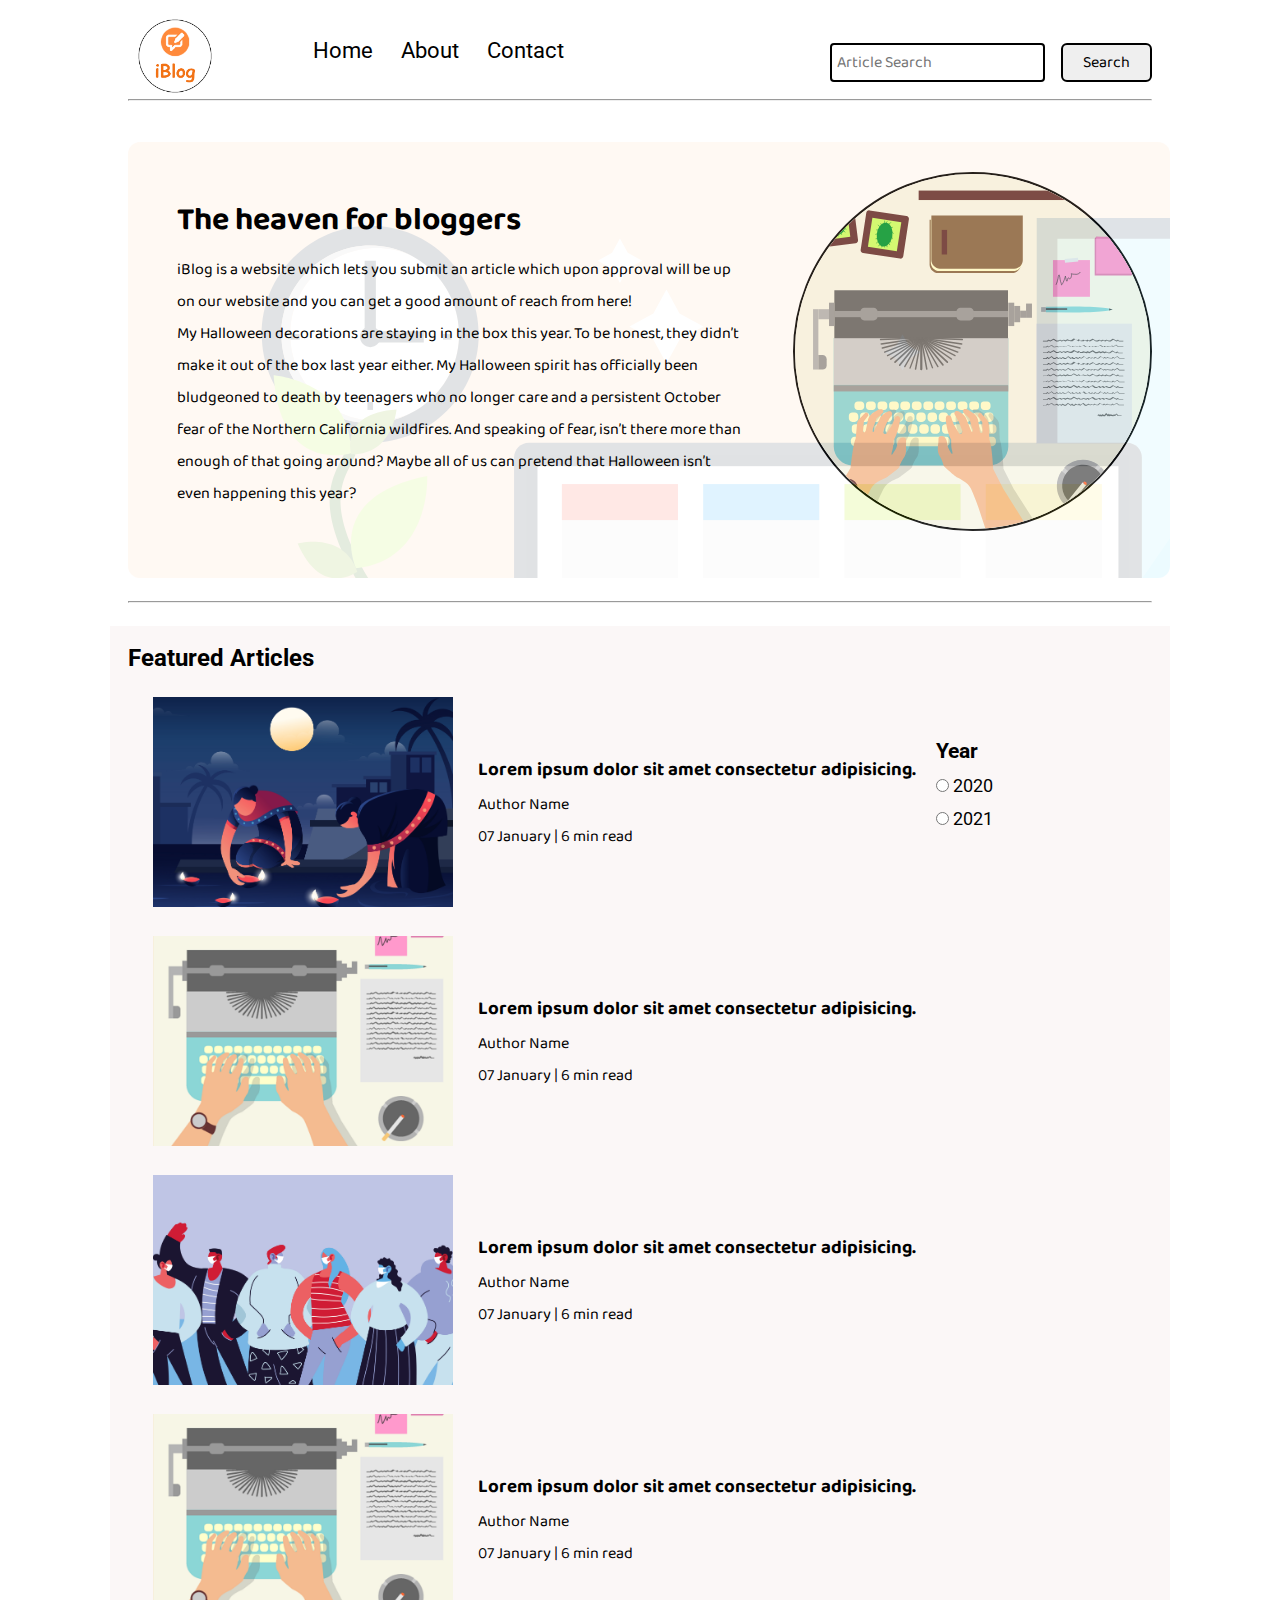
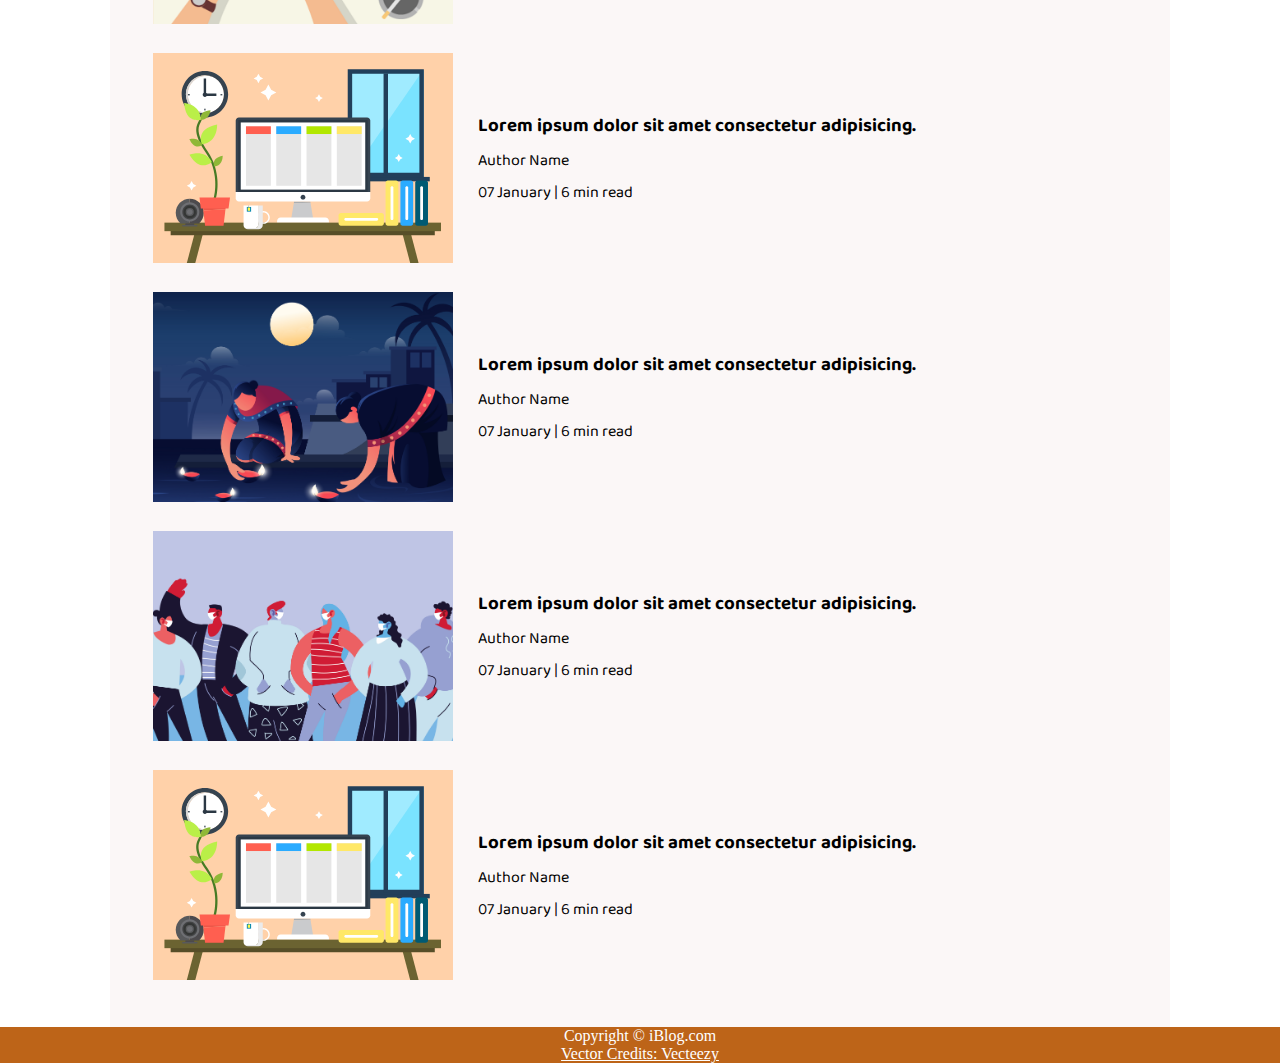
<file: index.html>
<!DOCTYPE html>
<html lang="en">
<head>
    <meta charset="UTF-8">
    <meta http-equiv="X-UA-Compatible" content="IE=edge">
    <meta name="viewport" content="width=device-width, initial-scale=1.0">
    <link rel="stylesheet" href="css/utils.css">
    <link rel="stylesheet" href="css/style.css">
    <link rel="stylesheet" href="css/mobile.css">
    <title>iBlog - Heaven for blogers</title>
</head>
<body>
     <nav class="navigation max-width-1 m-auto">
        <div class="nav-left">
            <a href="/">
                <span><img src="img/logo.png" width="94px" alt=""></span>
            </a>
            <ul>
                <li><a href="/">Home</a></li>
                <li><a href="#">About</a></li>
                <li><a href="/contact.html">Contact</a></li>
            </ul>
        </div>
        <div class="nav-right">
            <form action="/search.html" method="get">
                <input class="form-input" type="text" name="query" placeholder="Article Search">
                <button class="btn">Search</button>
            </form>

        </div> 

    </nav>

    <div class="max-width-1 m-auto">
        <hr>
    </div>

	<div class="content max-width-1 m-auto my-2">
         <div class="content-left">
            <h1>The heaven for bloggers</h1>
            <p>iBlog is a website which lets you submit an article which upon approval will be up on our website and you
                can get a good amount of reach from here!</p>
            <p>My Halloween decorations are staying in the box this year. To be honest, they didn’t make it out of the
                box last year either. My Halloween spirit has officially been bludgeoned to death by teenagers who no
                longer care and a persistent October fear of the Northern California wildfires. And speaking of fear,
                isn’t there more than enough of that going around? Maybe all of us can pretend that Halloween isn’t even
                happening this year?</p>
        </div>

        <div class="content-right">
            <img src="img/home.svg" alt="iBlog">
        </div> 
    </div>


    <div class="max-width-1 m-auto">   
        <hr>
    </div>

    <div class="home-articles max-width-1 m-auto font2">
        <h2>Featured Articles</h2>
        <div class="year-box adjust-year">
            <div>
                <h3>Year </h3>
            </div>
            <div>
                <input type="radio" name="year" id=""> 2020
            </div>
            <div>
                <input type="radio" name="year" id=""> 2021
            </div>
        </div>
        <div class="home-article">
            <div class="home-article-img">
                <img src="img/3.png" alt="article">
            </div>
            <div class="home-article-content font1">
                <a href="/blogpost.html">
                    <h3>Lorem ipsum dolor sit amet consectetur adipisicing.</h3>
                </a>

                <div>Author Name</div>
                <span>07 January | 6 min read</span>
            </div>
        </div>
        
        <div class="home-article">
            <div class="home-article-img">
                <img src="img/1.png" alt="article">
            </div>
            <div class="home-article-content font1">
                <a href="/blogpost.html">
                    <h3>Lorem ipsum dolor sit amet consectetur adipisicing.</h3>
                </a>

                <div>Author Name</div>
                <span>07 January | 6 min read</span>
            </div>
        </div>
        <div class="home-article">
            <div class="home-article-img">
                <img src="img/2.png" alt="article">
            </div>
            <div class="home-article-content font1">
                <a href="/blogpost.html">
                    <h3>Lorem ipsum dolor sit amet consectetur adipisicing.</h3>
                </a>

                <div>Author Name</div>
                <span>07 January | 6 min read</span>
            </div>
        </div>
        <div class="home-article">
            <div class="home-article-img">
                <img src="img/1.png" alt="article">
            </div>
            <div class="home-article-content font1">
                <a href="/blogpost.html">
                    <h3>Lorem ipsum dolor sit amet consectetur adipisicing.</h3>
                </a>

                <div>Author Name</div>
                <span>07 January | 6 min read</span>
            </div>
        </div>
        <div class="home-article">
            <div class="home-article-img">
                <img src="img/11.svg" alt="article">
            </div>
            <div class="home-article-content font1">
                <a href="/blogpost.html">
                    <h3>Lorem ipsum dolor sit amet consectetur adipisicing.</h3>
                </a>

                <div>Author Name</div>
                <span>07 January | 6 min read</span>
            </div>
        </div>
        <div class="home-article">
            <div class="home-article-img">
                <img src="img/3.png" alt="article">
            </div>
            <div class="home-article-content font1">
                <a href="/blogpost.html">
                    <h3>Lorem ipsum dolor sit amet consectetur adipisicing.</h3>
                </a>

                <div>Author Name</div>
                <span>07 January | 6 min read</span>
            </div>
        </div>
        <div class="home-article">
            <div class="home-article-img">
                <img src="img/2.png" alt="article">
            </div>
            <div class="home-article-content font1">
                <a href="/blogpost.html">
                    <h3>Lorem ipsum dolor sit amet consectetur adipisicing.</h3>
                </a>

                <div>Author Name</div>
                <span>07 January | 6 min read</span>
            </div>
        </div>
        <div class="home-article">
            <div class="home-article-img">
                <img src="img/11.svg" alt="article">
            </div>
            <div class="home-article-content font1">
                <a href="/blogpost.html">
                    <h3>Lorem ipsum dolor sit amet consectetur adipisicing.</h3>
                </a>

                <div>Author Name</div>
                <span>07 January | 6 min read</span>
            </div>
        </div> 

    </div>

    <div class="footer">
        <p>Copyright &copy; iBlog.com </p>
        <a href="https://www.vecteezy.com/free-vector/typewriter">Vector Credits: Vecteezy</a>
    </div>
</body>
</html>
</file>
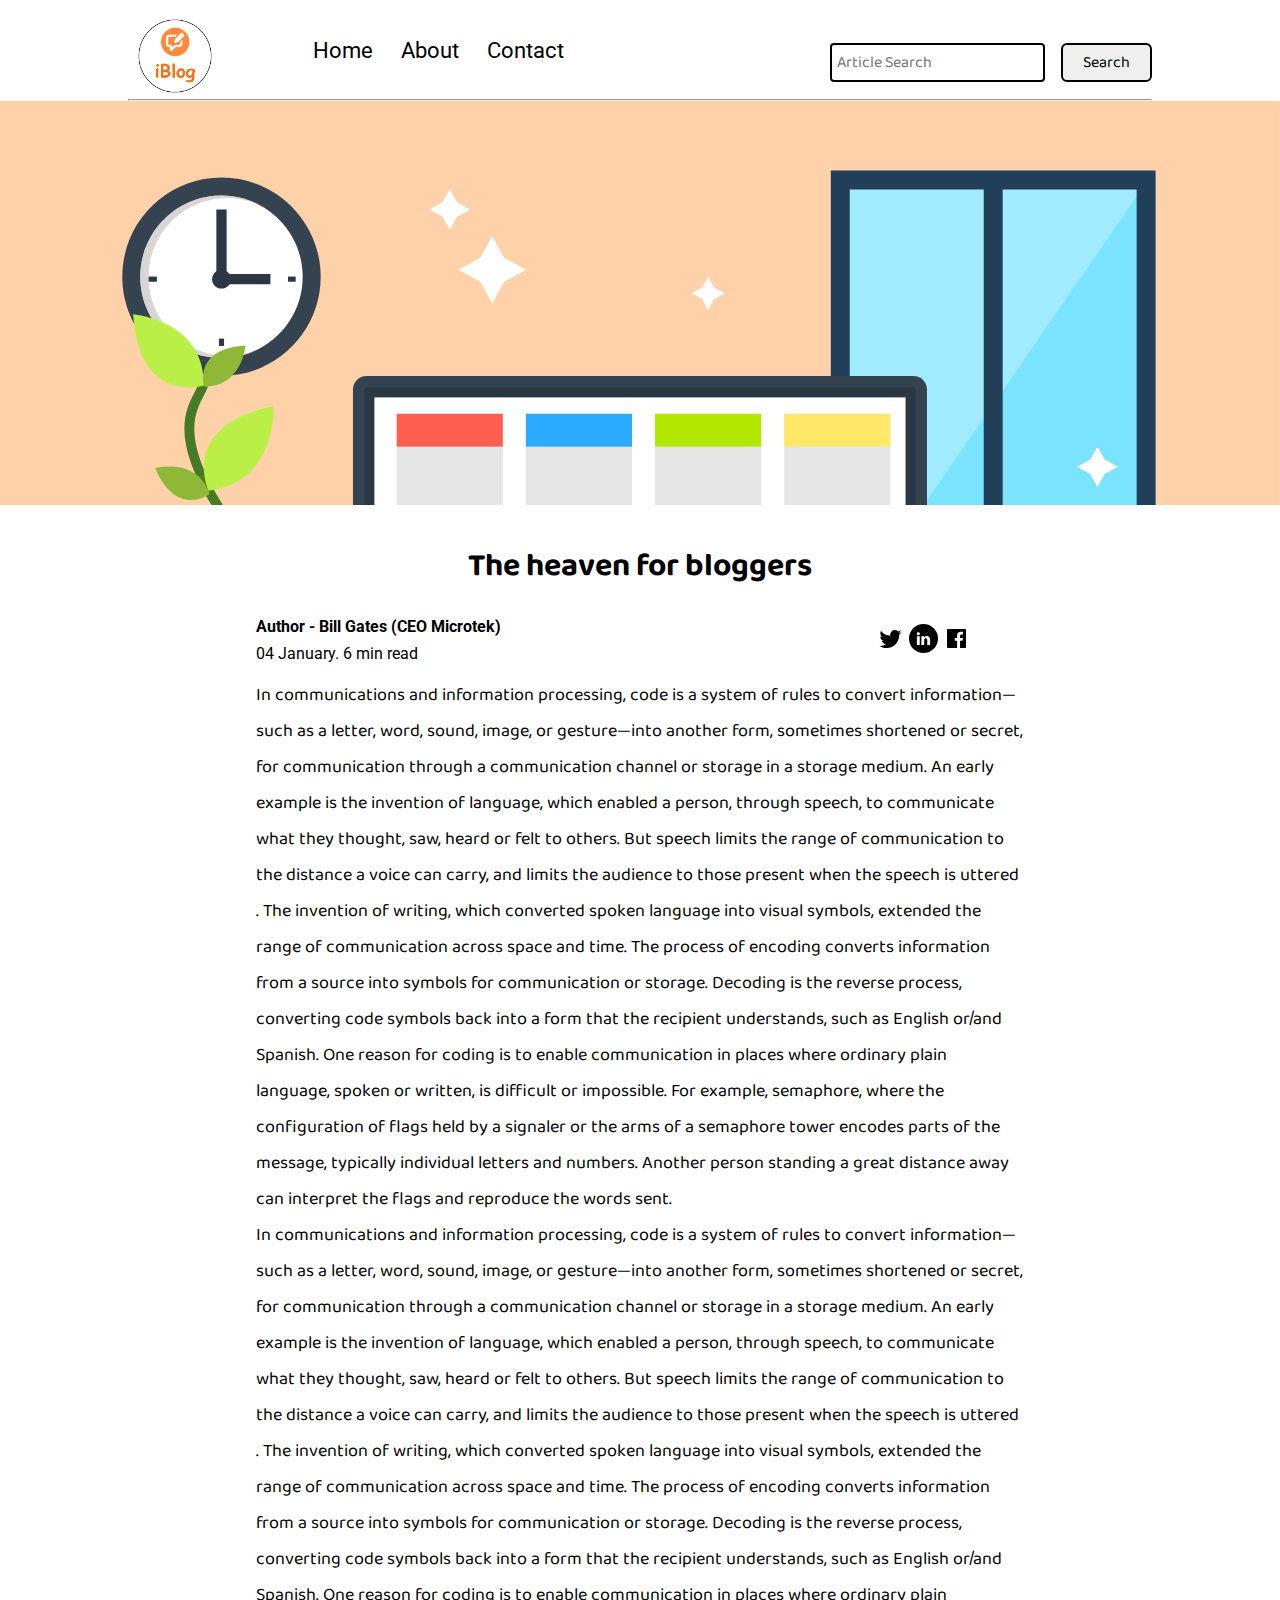
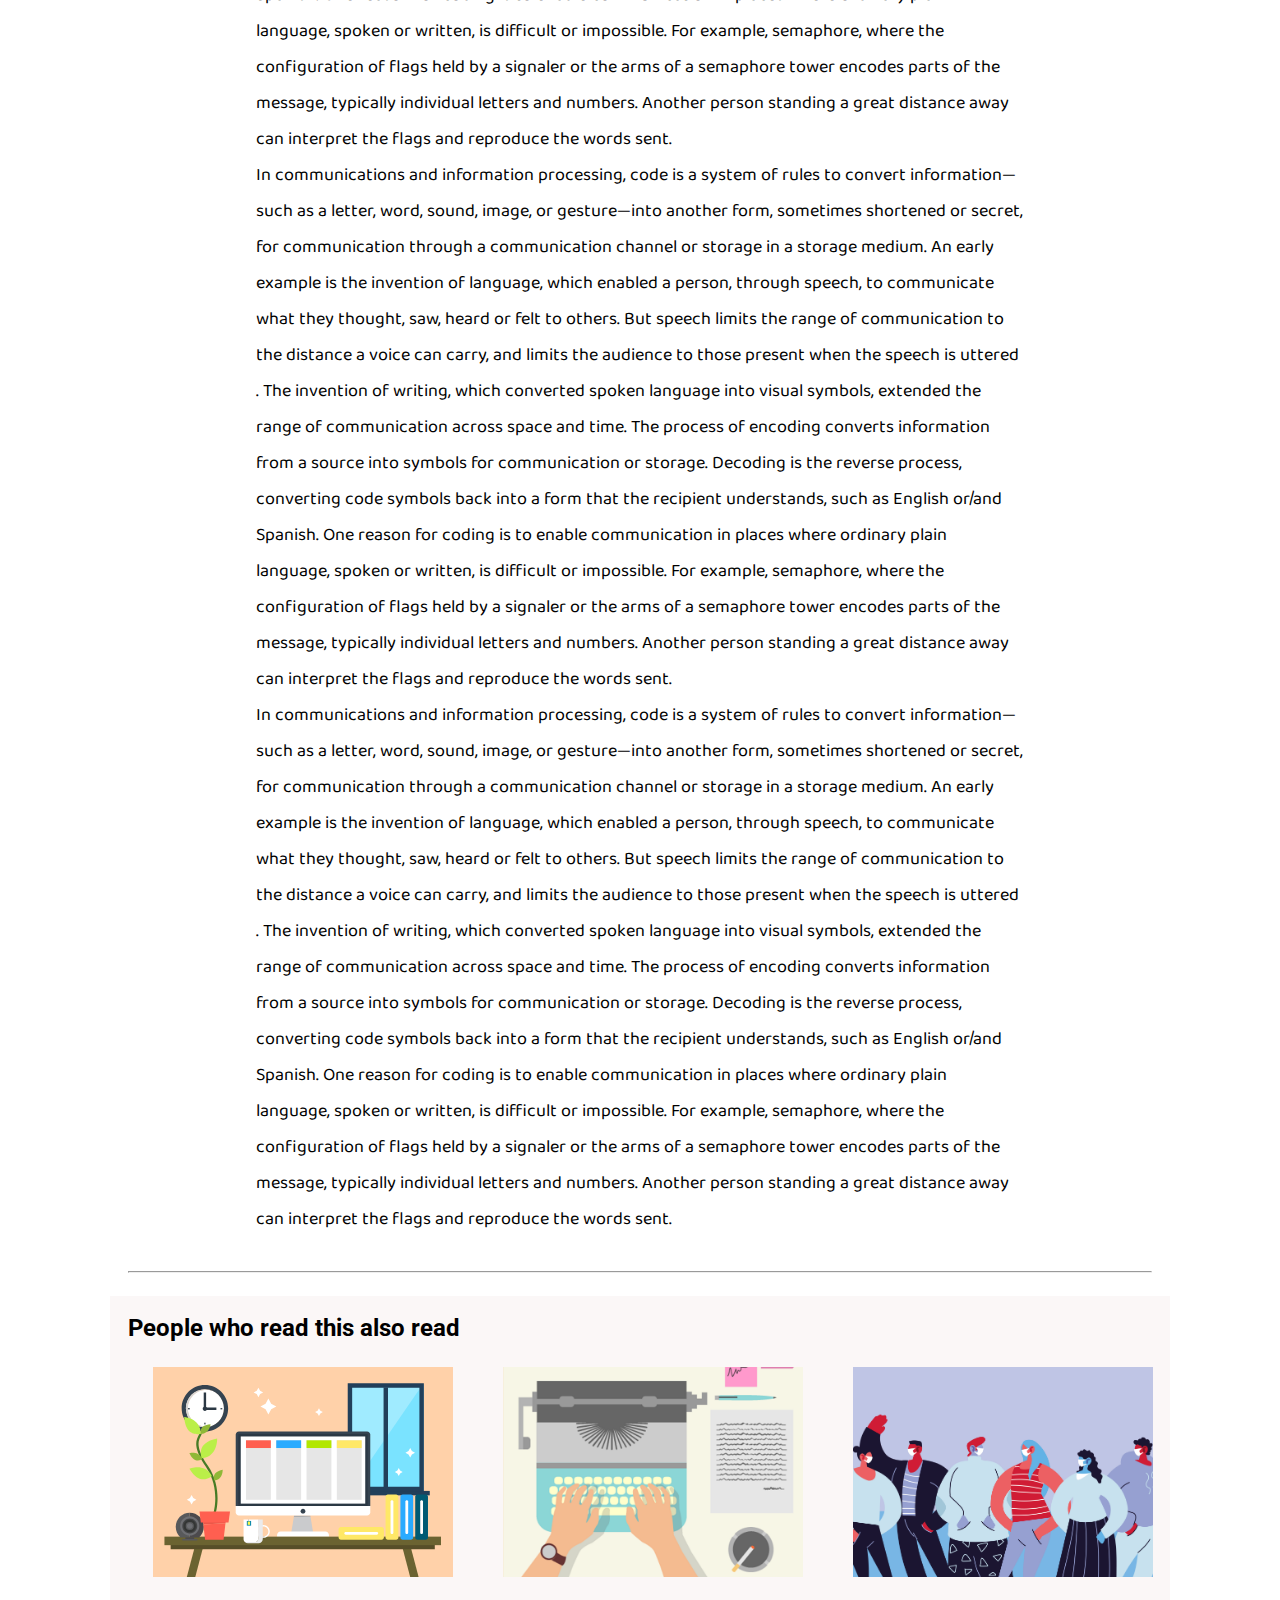
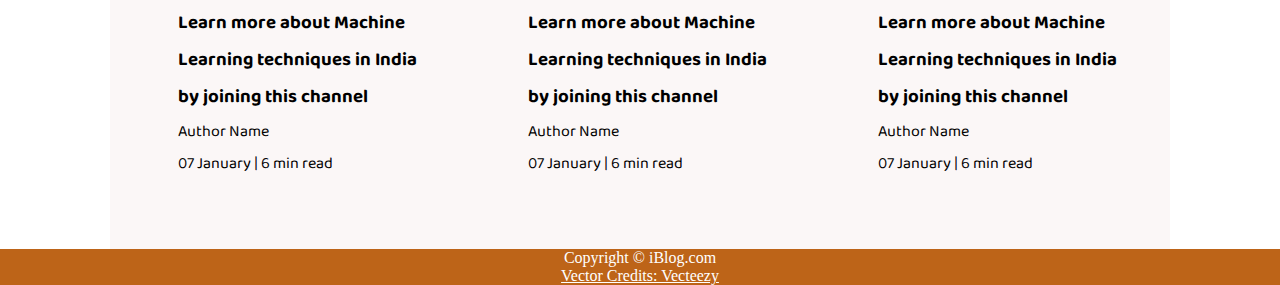
<file: blogpost.html>
<!DOCTYPE html>
<html lang="en">

<head>
    <meta charset="UTF-8">
    <meta name="viewport" content="width=device-width, initial-scale=1.0">
    <link rel="stylesheet" href="css/utils.css">
    <link rel="stylesheet" href="css/style.css">
    <link rel="stylesheet" href="css/blogpost.css">
    <link rel="stylesheet" href="css/mobile.css">
    <title>iBlog - Heaven for bloggers</title>
</head>

<body>
    <nav class="navigation max-width-1 m-auto">
        <div class="nav-left">
            <a href="/">
                <span><img src="img/logo.png" width="94px" alt=""></span>
            </a>
            <ul>
                <li><a href="/">Home</a></li>
                <li><a href="#">About</a></li>
                <li><a href="/contact.html">Contact</a></li>
            </ul>
        </div>
        <div class="nav-right">
            <form action="/search.html" method="get">
                <input class="form-input" type="text" name="query" placeholder="Article Search">
                <button class="btn">Search</button>
            </form>

        </div>

    </nav>
    <div class="max-width-1 m-auto">
        <hr>
    </div>

    <div class="post-img">
        <img src="img/11.svg" alt="">
    </div>
    <div class="blog-post-content m-auto max-width-2 m-auto my-2">
        <h1 class="font1">The heaven for bloggers</h1>
        <div class="blogpost-meta">
            <div class="author-info">
                <div>
                    <b>
                        Author - Bill Gates (CEO Microtek)
                    </b>
                </div>
                <div>04 January. 6 min read</div>
            </div>
            <div class="social">
                <svg width="29" height="29" class="hk">
                    <path
                        d="M22.05 7.54a4.47 4.47 0 0 0-3.3-1.46 4.53 4.53 0 0 0-4.53 4.53c0 .35.04.7.08 1.05A12.9 12.9 0 0 1 5 6.89a5.1 5.1 0 0 0-.65 2.26c.03 1.6.83 2.99 2.02 3.79a4.3 4.3 0 0 1-2.02-.57v.08a4.55 4.55 0 0 0 3.63 4.44c-.4.08-.8.13-1.21.16l-.81-.08a4.54 4.54 0 0 0 4.2 3.15 9.56 9.56 0 0 1-5.66 1.94l-1.05-.08c2 1.27 4.38 2.02 6.94 2.02 8.3 0 12.86-6.9 12.84-12.85.02-.24 0-.43 0-.65a8.68 8.68 0 0 0 2.26-2.34c-.82.38-1.7.62-2.6.72a4.37 4.37 0 0 0 1.95-2.51c-.84.53-1.81.9-2.83 1.13z">
                    </path>
                </svg>

                <svg style="background: black;
                border-radius: 21px;" width="29" height="29" viewBox="0 0 29 29" fill="none" class="hk">
                    <path
                        d="M5 6.36C5 5.61 5.63 5 6.4 5h16.2c.77 0 1.4.61 1.4 1.36v16.28c0 .75-.63 1.36-1.4 1.36H6.4c-.77 0-1.4-.6-1.4-1.36V6.36z">
                    </path>
                    <path fill-rule="evenodd" clip-rule="evenodd"
                        d="M10.76 20.9v-8.57H7.89v8.58h2.87zm-1.44-9.75c1 0 1.63-.65 1.63-1.48-.02-.84-.62-1.48-1.6-1.48-.99 0-1.63.64-1.63 1.48 0 .83.62 1.48 1.59 1.48h.01zM12.35 20.9h2.87v-4.79c0-.25.02-.5.1-.7.2-.5.67-1.04 1.46-1.04 1.04 0 1.46.8 1.46 1.95v4.59h2.87v-4.92c0-2.64-1.42-3.87-3.3-3.87-1.55 0-2.23.86-2.61 1.45h.02v-1.24h-2.87c.04.8 0 8.58 0 8.58z"
                        fill="#fff"></path>
                </svg>

                <svg width="29" height="29" class="hk">
                    <path
                        d="M23.2 5H5.8a.8.8 0 0 0-.8.8V23.2c0 .44.35.8.8.8h9.3v-7.13h-2.38V13.9h2.38v-2.38c0-2.45 1.55-3.66 3.74-3.66 1.05 0 1.95.08 2.2.11v2.57h-1.5c-1.2 0-1.48.57-1.48 1.4v1.96h2.97l-.6 2.97h-2.37l.05 7.12h5.1a.8.8 0 0 0 .79-.8V5.8a.8.8 0 0 0-.8-.79">
                    </path>
                </svg>

            </div>
        </div>
        <p class="font1">In communications and information processing, code is a system of rules to convert
            information—such as a letter, word, sound, image, or gesture—into another form, sometimes shortened or
            secret, for communication through a communication channel or storage in a storage medium. An early example
            is the invention of language, which enabled a person, through speech, to communicate what they thought, saw,
            heard or felt to others. But speech limits the range of communication to the distance a voice can carry, and
            limits the audience to those present when the speech is uttered . The invention of writing, which converted
            spoken language into visual symbols, extended the range of communication across space and time.

            The process of encoding converts information from a source into symbols for communication or storage.
            Decoding is the reverse process, converting code symbols back into a form that the recipient understands,
            such as English or/and Spanish.

            One reason for coding is to enable communication in places where ordinary plain language, spoken or written,
            is difficult or impossible. For example, semaphore, where the configuration of flags held by a signaler or
            the arms of a semaphore tower encodes parts of the message, typically individual letters and numbers.
            Another person standing a great distance away can interpret the flags and reproduce the words sent.</p>
        <p class="font1">In communications and information processing, code is a system of rules to convert
            information—such as a letter, word, sound, image, or gesture—into another form, sometimes shortened or
            secret, for communication through a communication channel or storage in a storage medium. An early example
            is the invention of language, which enabled a person, through speech, to communicate what they thought, saw,
            heard or felt to others. But speech limits the range of communication to the distance a voice can carry, and
            limits the audience to those present when the speech is uttered . The invention of writing, which converted
            spoken language into visual symbols, extended the range of communication across space and time.

            The process of encoding converts information from a source into symbols for communication or storage.
            Decoding is the reverse process, converting code symbols back into a form that the recipient understands,
            such as English or/and Spanish.

            One reason for coding is to enable communication in places where ordinary plain language, spoken or written,
            is difficult or impossible. For example, semaphore, where the configuration of flags held by a signaler or
            the arms of a semaphore tower encodes parts of the message, typically individual letters and numbers.
            Another person standing a great distance away can interpret the flags and reproduce the words sent.</p>
        <p class="font1">In communications and information processing, code is a system of rules to convert
            information—such as a letter, word, sound, image, or gesture—into another form, sometimes shortened or
            secret, for communication through a communication channel or storage in a storage medium. An early example
            is the invention of language, which enabled a person, through speech, to communicate what they thought, saw,
            heard or felt to others. But speech limits the range of communication to the distance a voice can carry, and
            limits the audience to those present when the speech is uttered . The invention of writing, which converted
            spoken language into visual symbols, extended the range of communication across space and time.

            The process of encoding converts information from a source into symbols for communication or storage.
            Decoding is the reverse process, converting code symbols back into a form that the recipient understands,
            such as English or/and Spanish.

            One reason for coding is to enable communication in places where ordinary plain language, spoken or written,
            is difficult or impossible. For example, semaphore, where the configuration of flags held by a signaler or
            the arms of a semaphore tower encodes parts of the message, typically individual letters and numbers.
            Another person standing a great distance away can interpret the flags and reproduce the words sent.</p>
        <p class="font1">In communications and information processing, code is a system of rules to convert
            information—such as a letter, word, sound, image, or gesture—into another form, sometimes shortened or
            secret, for communication through a communication channel or storage in a storage medium. An early example
            is the invention of language, which enabled a person, through speech, to communicate what they thought, saw,
            heard or felt to others. But speech limits the range of communication to the distance a voice can carry, and
            limits the audience to those present when the speech is uttered . The invention of writing, which converted
            spoken language into visual symbols, extended the range of communication across space and time.

            The process of encoding converts information from a source into symbols for communication or storage.
            Decoding is the reverse process, converting code symbols back into a form that the recipient understands,
            such as English or/and Spanish.

            One reason for coding is to enable communication in places where ordinary plain language, spoken or written,
            is difficult or impossible. For example, semaphore, where the configuration of flags held by a signaler or
            the arms of a semaphore tower encodes parts of the message, typically individual letters and numbers.
            Another person standing a great distance away can interpret the flags and reproduce the words sent.</p>
    </div>

    <div class="max-width-1 m-auto">
        <hr>
    </div>
    <div class="home-articles max-width-1 m-auto font2">
        <h2>People who read this also read</h2>
        <div class="row">


            <div class="home-article more-post">
                <div class="home-article-img">
                    <img src="img/11.svg" alt="article">
                </div>
                <div class="home-article-content font1 center">
                    <a href="/blogpost.html">
                        <h3>Learn more about Machine Learning techniques in India by joining this channel</h3>
                    </a>

                    <div>Author Name</div>
                    <span>07 January | 6 min read</span>
                </div>
            </div>
            <div class="home-article more-post">
                <div class="home-article-img">
                    <img src="img/1.png" alt="article">
                </div>
                <div class="home-article-content font1 center">
                    <a href="/blogpost.html">
                        <h3>Learn more about Machine Learning techniques in India by joining this channel</h3>
                    </a>

                    <div>Author Name</div>
                    <span>07 January | 6 min read</span>
                </div>
            </div>
            <div class="home-article more-post">
                <div class="home-article-img">
                    <img src="img/2.png" alt="article">
                </div>
                <div class="home-article-content font1 center">
                    <a href="/blogpost.html">
                        <h3>Learn more about Machine Learning techniques in India by joining this channel</h3>
                    </a>

                    <div>Author Name</div>
                    <span>07 January | 6 min read</span>
                </div>
            </div>

        </div>
    </div>

    <div class="footer">
        <p>Copyright &copy; iBlog.com </p>
        <a href="https://www.vecteezy.com/free-vector/typewriter">Vector Credits: Vecteezy</a>
    </div>
</body>

</html>
</file>
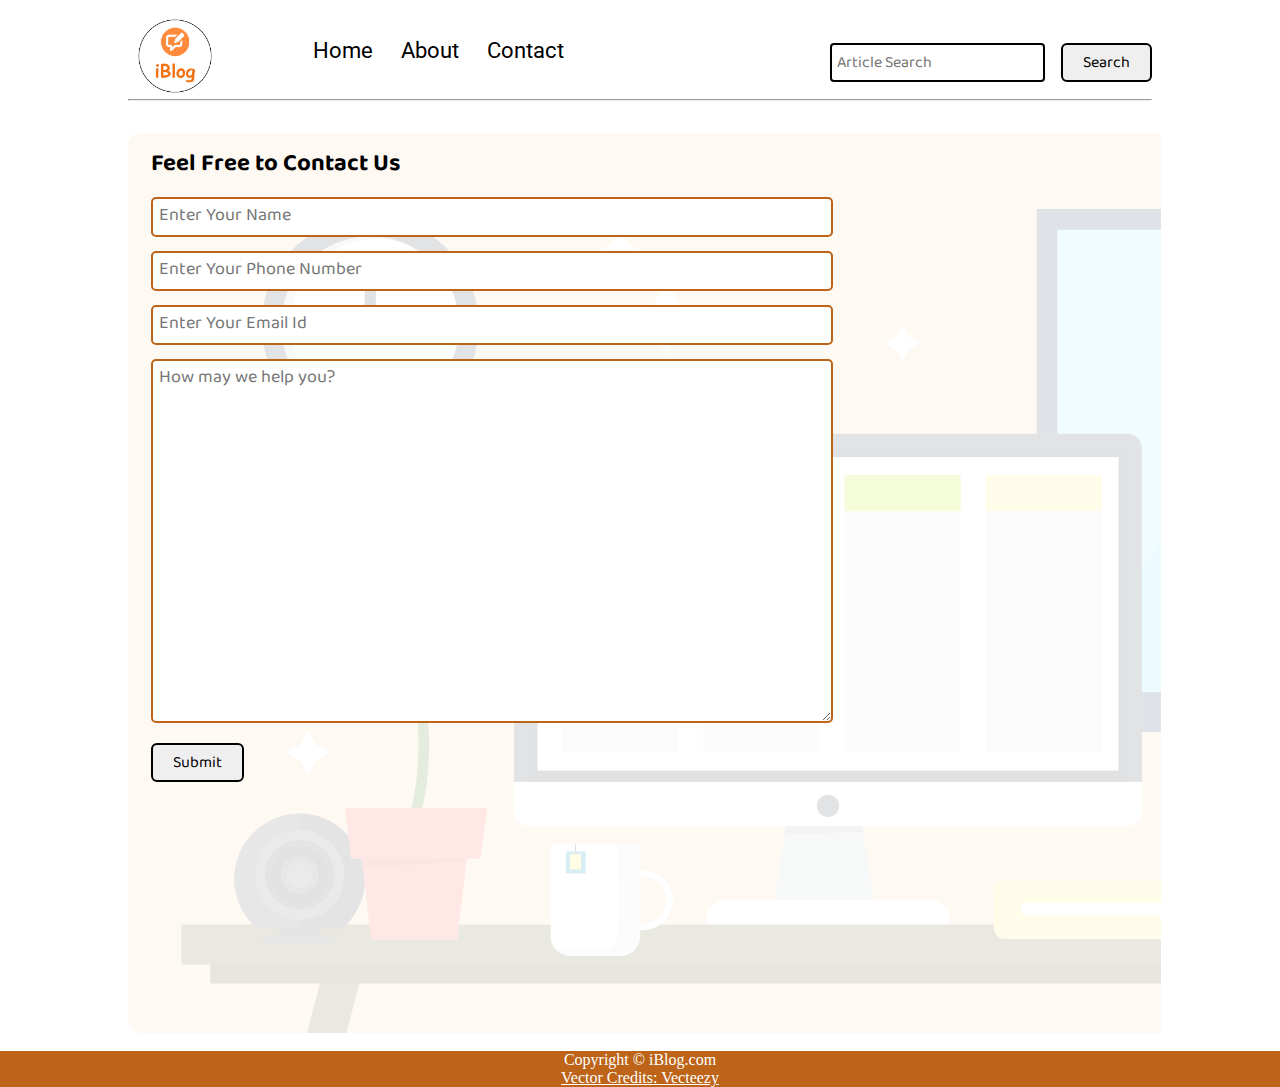
<file: contact.html>
<!DOCTYPE html>
<html lang="en">
<head>
    <meta charset="UTF-8">
    <meta name="viewport" content="width=device-width, initial-scale=1.0">
    <link rel="stylesheet" href="css/utils.css">
    <link rel="stylesheet" href="css/style.css">
    <link rel="stylesheet" href="css/contact.css">
    <link rel="stylesheet" href="css/mobile.css">
    <title>iBlog - Heaven for bloggers</title>
</head>
<body>
    <nav class="navigation max-width-1 m-auto">
        <div class="nav-left">
            <a href="/">
                <span><img src="img/logo.png" width="94px" alt=""></span>
            </a>
            <ul>
                <li><a href="/">Home</a></li>
                <li><a href="#">About</a></li>
                <li><a href="/contact.html">Contact</a></li>
            </ul>
        </div>
        <div class="nav-right">
            <form action="/search.html" method="get">
                <input class="form-input" type="text" name="query" placeholder="Article Search">
                <button class="btn">Search</button>
            </form>

        </div>

    </nav>
    <div class="max-width-1 m-auto">
        <hr>
    </div>
    <div class="contact-content font1 max-width-1 m-auto">
        <div class="max-width-1 m-auto mx-1">
            <h2>Feel Free to Contact Us</h2>
            <div class="contact-form">
                <div class="form-box">
                    <input type="text" placeholder="Enter Your Name">
                </div>
                <div class="form-box">
                    <input type="text" placeholder="Enter Your Phone Number">
                </div>
                <div class="form-box">
                    <input type="text" placeholder="Enter Your Email Id">
                </div>
                <div class="form-box">
                    <textarea name="" id="" cols="30" rows="10" placeholder="How may we help you?"></textarea>
                </div>
                <div class="form-box">
                    <button class="btn">Submit</button>
                </div>

            </div>
        </div>

    </div>
 

   

    <div class="footer">
        <p>Copyright &copy; iBlog.com </p>
         <a href="https://www.vecteezy.com/free-vector/typewriter">Vector Credits: Vecteezy</a> 
    </div>
</body>
</html>
</file>
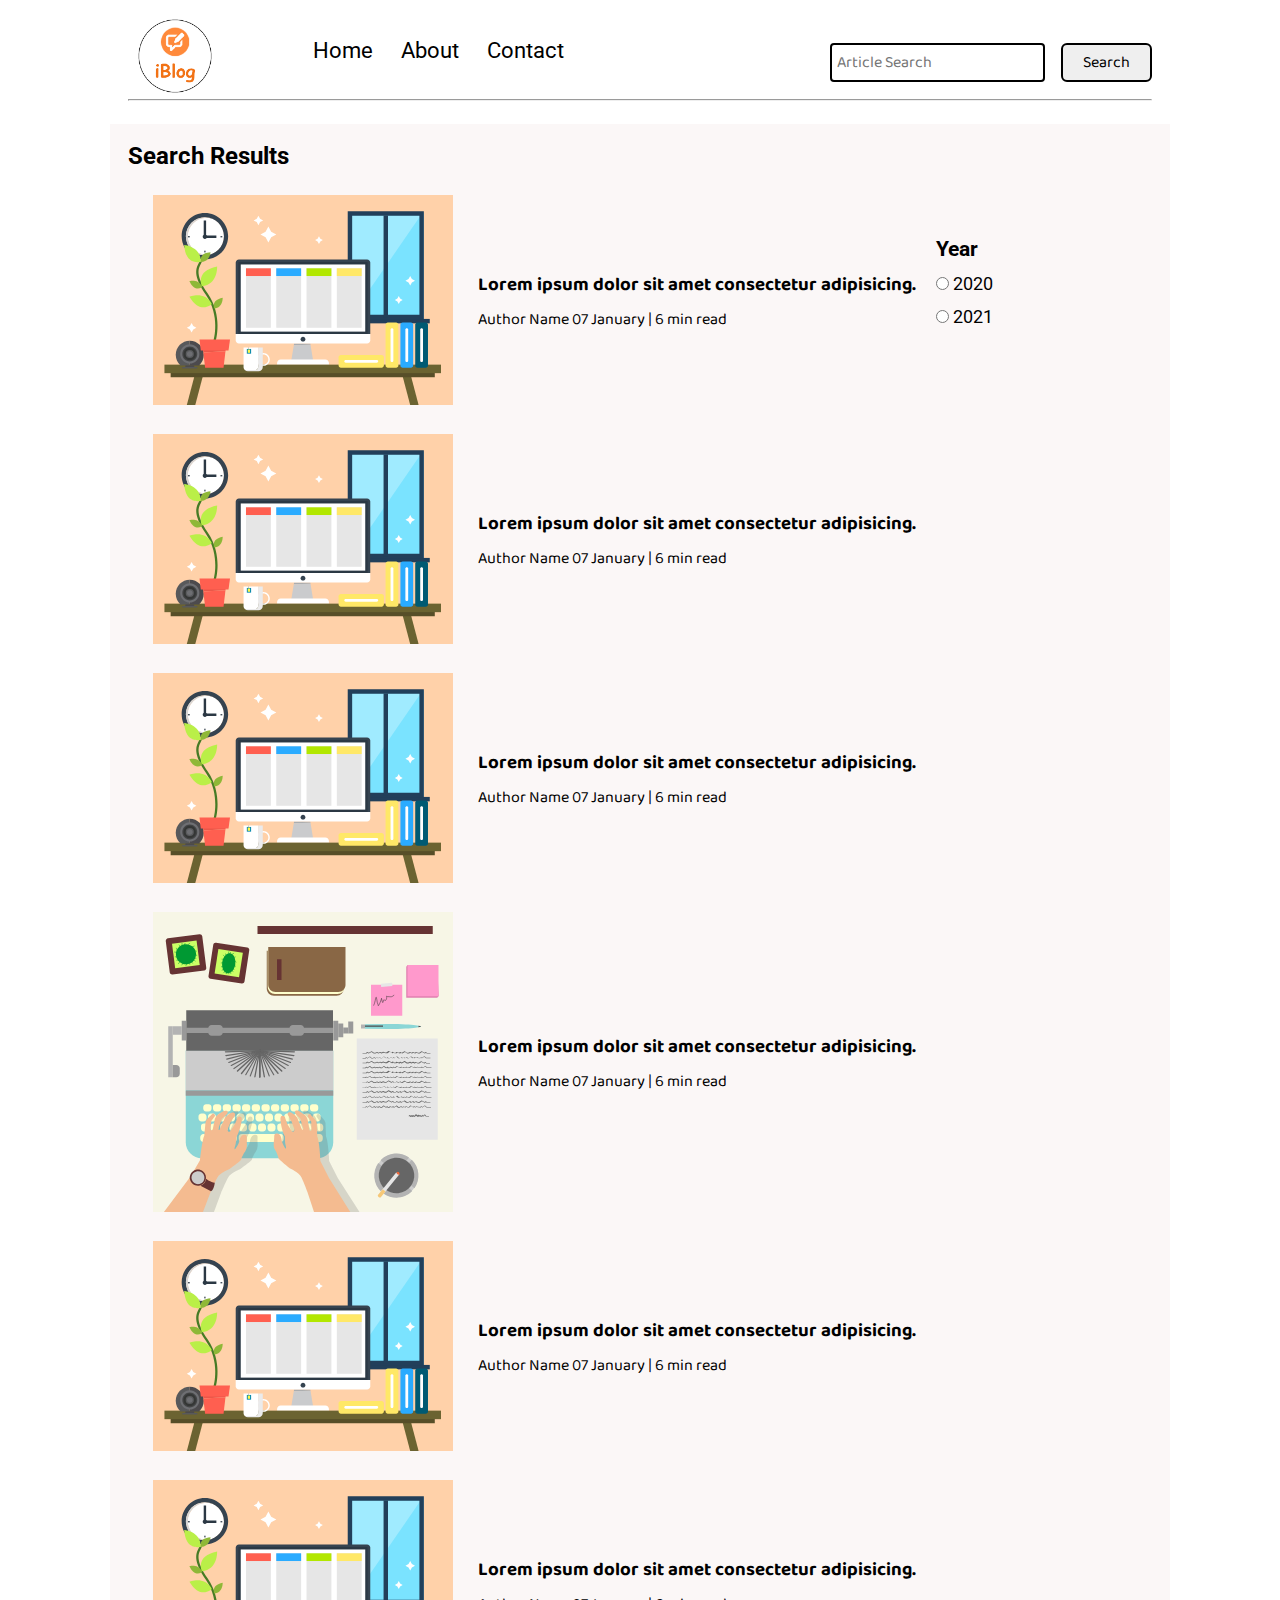
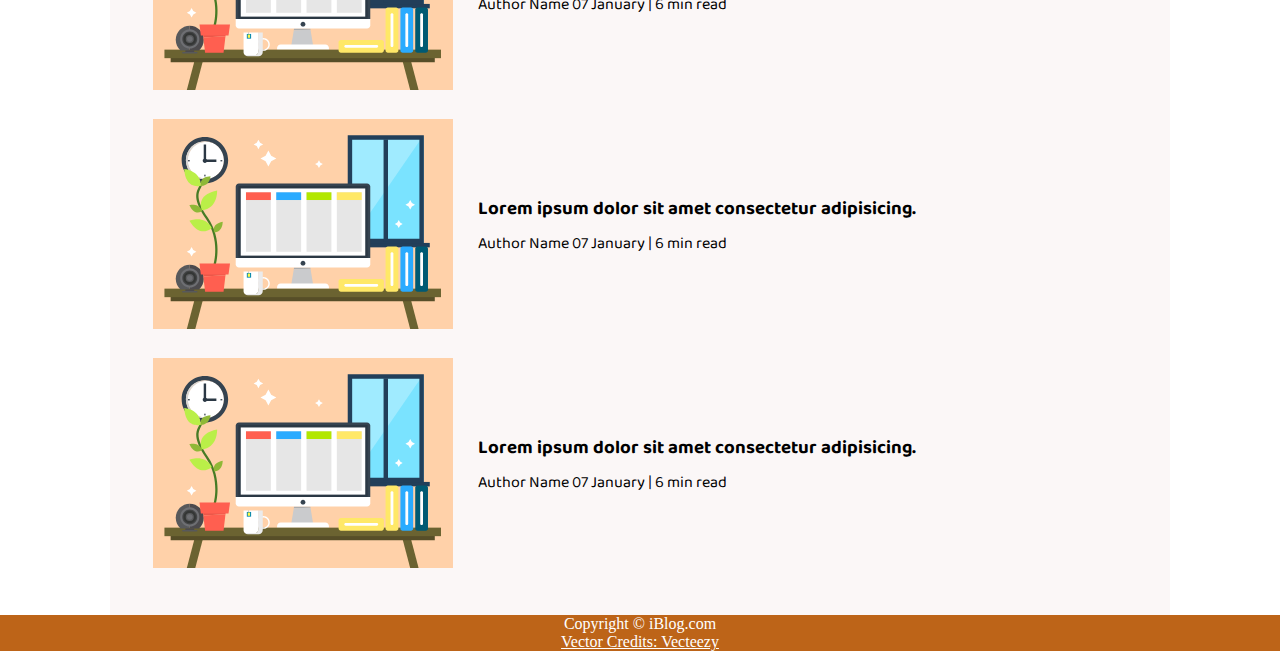
<file: search.html>
<!DOCTYPE html>
<html lang="en">
<head>
    <meta charset="UTF-8">
    <meta name="viewport" content="width=device-width, initial-scale=1.0">
    <link rel="stylesheet" href="css/utils.css">
    <link rel="stylesheet" href="css/style.css">
    <link rel="stylesheet" href="css/mobile.css">
    <title>iBlog - Heaven for bloggers</title>
</head>
<body>
    <nav class="navigation max-width-1 m-auto">
        <div class="nav-left">
            <a href="/">
                <span><img src="img/logo.png" width="94px" alt=""></span>
            </a>
            <ul>
                <li><a href="/">Home</a></li>
                <li><a href="#">About</a></li>
                <li><a href="/contact.html">Contact</a></li>
            </ul>
        </div>
        <div class="nav-right">
            <form action="/search.html" method="get">
                <input class="form-input" type="text" name="query" placeholder="Article Search">
                <button class="btn">Search</button>
            </form>

        </div>

    </nav>
 

    <div class="max-width-1 m-auto"><hr></div>
    <div class="home-articles max-width-1 m-auto font2">
        
        <h2>Search Results</h2>
        <div class="year-box adjust-year">
            <div>
                <h3>Year </h3>
            </div>
            <div>
                <input type="radio" name="year" id=""> 2020
            </div>
            <div>
                <input type="radio" name="year" id=""> 2021
            </div>
        </div>
        <div class="home-article">
            <div class="home-article-img">
                <img src="img/11.svg" alt="article">
            </div>
            <div class="home-article-content font1">
                <a href="/blogpost.html"><h3>Lorem ipsum dolor sit amet consectetur adipisicing.</h3></a>
                
                <span>Author Name</span>
                <span>07 January | 6 min read</span>
            </div>
        </div>
        <div class="home-article">
            <div class="home-article-img">
                <img src="img/11.svg" alt="article">
            </div>
            <div class="home-article-content font1">
                <a href="/blogpost.html"><h3>Lorem ipsum dolor sit amet consectetur adipisicing.</h3></a>
                
                <span>Author Name</span>
                <span>07 January | 6 min read</span>
            </div>
        </div>
        <div class="home-article">
            <div class="home-article-img">
                <img src="img/11.svg" alt="article">
            </div>
            <div class="home-article-content font1">
                <a href="/blogpost.html"><h3>Lorem ipsum dolor sit amet consectetur adipisicing.</h3></a>
                
                <span>Author Name</span>
                <span>07 January | 6 min read</span>
            </div>
        </div>
        <div class="home-article">
            <div class="home-article-img">
                <img src="img/home.svg" alt="article">
            </div>
            <div class="home-article-content font1">
                <a href="/blogpost.html"><h3>Lorem ipsum dolor sit amet consectetur adipisicing.</h3></a>
                
                <span>Author Name</span>
                <span>07 January | 6 min read</span>
            </div>
        </div>
        <div class="home-article">
            <div class="home-article-img">
                <img src="img/11.svg" alt="article">
            </div>
            <div class="home-article-content font1">
                <a href="/blogpost.html"><h3>Lorem ipsum dolor sit amet consectetur adipisicing.</h3></a>
                
                <span>Author Name</span>
                <span>07 January | 6 min read</span>
            </div>
        </div>
        <div class="home-article">
            <div class="home-article-img">
                <img src="img/11.svg" alt="article">
            </div>
            <div class="home-article-content font1">
                <a href="/blogpost.html"><h3>Lorem ipsum dolor sit amet consectetur adipisicing.</h3></a>
                
                <span>Author Name</span>
                <span>07 January | 6 min read</span>
            </div>
        </div>
        <div class="home-article">
            <div class="home-article-img">
                <img src="img/11.svg" alt="article">
            </div>
            <div class="home-article-content font1">
                <a href="/blogpost.html"><h3>Lorem ipsum dolor sit amet consectetur adipisicing.</h3></a>
                
                <span>Author Name</span>
                <span>07 January | 6 min read</span>
            </div>
        </div>
        <div class="home-article">
            <div class="home-article-img">
                <img src="img/11.svg" alt="article">
            </div>
            <div class="home-article-content font1">
                <a href="/blogpost.html"><h3>Lorem ipsum dolor sit amet consectetur adipisicing.</h3></a>
                
                <span>Author Name</span>
                <span>07 January | 6 min read</span>
            </div>
        </div>
         
    </div>

    <div class="footer">
        <p>Copyright &copy; iBlog.com </p>
         <a href="https://www.vecteezy.com/free-vector/typewriter">Vector Credits: Vecteezy</a> 
    </div>
</body>
</html>
</file>
<file: css/utils.css>
@import url("https://fonts.googleapis.com/css2?family=Roboto&display=swap");
@import url("https://fonts.googleapis.com/css2?family=Baloo+Bhaina+2:wght@500&display=swap");
:root { 
  --main-bg-color: #bd6418;
  --font1: "Baloo Bhaina 2", cursive;
  --font2: "Roboto", sans-serif;
}

.font1 {
  font-family: var(--font1);
}
.font2 {
  font-family: var(--font2);
}

.max-width-1 {
  max-width: 80vw;
}

.max-width-2 {
  max-width: 60vw;
}

.m-auto {
  margin: auto;
}

.mx-1{
  margin-left: 23px;
  margin-right: 23px;
}

.my-2{
  margin-top: 32px;
  margin-bottom: 32px;
}

.form-input {
  font-family: var(--font1);
  padding: 0px 5px;
  padding-top: 3px;
  font-size: 16px;
  border: 2px solid black;
  border-radius: 4px;
  margin: 0 13px;
}

.btn {
  font-family: var(--font1);
  padding: 0px 20px;
  padding-top: 3px;
  font-size: 16px;
  border: 2px solid black;
  border-radius: 6px;
  cursor: pointer;
  transition: all 0.3s ease-in-out;
} 

.btn:hover {
  color: white;
  background: var(--main-bg-color);
}

.form-box input, textarea{
  width: 52vw;
  padding: 0px 6px;
  margin: 7px 0;
  font-size: 18px;
  font-family: var(--font1);
  border: 2px solid var(--main-bg-color);
  border-radius: 5px;
}
</file>
<file: css/style.css>
* {
  margin: 0;
  padding: 0; 
}

.navigation {
  display: flex;
  font-family: var(--font1);
  margin-top: 25px;
  justify-content: space-between;
  align-items: center;
  height: 74px;
  /* background-color: red; */
}

 .nav-left {
  display: flex;
} 

.nav-left ul {
  display: flex;
  align-items: center;
  margin: 0 77px;
  font-size: 22px;
  padding-bottom: 23px;
}

.nav-left ul li {
  list-style: none;
  font-family: var(--font2);
  margin: 0 14px;
}

.nav-left ul li a {
  text-decoration: none;
  color: black;
} 

.nav-left ul li a:hover {
  color: var(--main-bg-color);
  font-weight: bolder;
}
 
.content {
  /* background-color: blue; */
  display: flex;
  height: 100%;
  margin-top: 32px;
  padding: 9px;
  position: relative; 
}

.content::after {
  content: "";
  background-image: url("../img/11.svg");
  position: absolute;
  width: 100%;
  height: inherit;
  opacity: 0.15;
  border-radius: 12px;
}

.content-left {
  font-family: var(--font1);
  display: flex;
  flex-direction: column;
  justify-content: center;
  padding: 49px;
  z-index: 1;
}

.content-right {
  display: flex;
  align-items: center;
  justify-content: center;
}
 
.content-right img {
  height: 355px;
  border: 2px solid black;
  border-radius: 200px;
}

.year-box {
  position: absolute;  
  right: 0px;
  top: 100px;
  width: 234px;
  height: 255px;
  font-size: 18px;
}

.year-box div {
  margin: 12px 0px;
}

.home-articles {
  padding: 18px;
  background-color: rgb(248, 239, 239, 0.5);
  margin-top: 23px;
  position: relative;
}

.home-article {
  display: flex;
  margin: 25px;
}

.home-article img {
  width: 300px;
}

.home-article-content {
  align-self: center;
  padding: 25px;
}

.home-article-content a {
  color: black;
  text-decoration: none;
}

.footer {
 /* height: 50px; */
 display: flex;
 flex-direction: column;
 background-color: var(--main-bg-color);
 align-items: center;
 justify-content: center;  
 color: white;
}

.footer a {
  color: white;
}
</file>
<file: css/mobile.css>
@media screen and (max-width: 1200px) {
  .navigation {
    flex-direction: column;
    margin-bottom: 23px;
  }

  .nav-left {
    flex-direction: column;
    text-align: center;
  }

  .content-right {
    display: none;
  }


.home-article {
    flex-direction: column;
  }

.home-article-img {
  text-align: center;
}

.home-article img {
  width: 70vw;
}


  .year-box {
    top: 25px;
    left: 60vw;
    font-size: 11px;
    display: flex;
  }

  .year-box div {
    padding: 0 3px;
    margin: 0;
  } 
  
  .adjust-year {
    position: static;
    height: auto;
    padding: 12px 0px;
    display: flex;
    justify-content: flex-end;
    width: 100%;
  }


  .form-input {
    width: 50%;
  }
  .form-box input,
  textarea {
    width: 66vw;
  }

  
  .post-img {
    height: auto;
  }
  .social {
    padding: 0;
  }
  .row {
    flex-direction: column; 
  }
}
</file>
<file: css/blogpost.css>
.post-img{
    height: 404px;
    overflow: hidden; 
}
.post-img img{
    width: 100%;
}

.blog-post-content h1{
    text-align: center;
}

.blog-post-content p{
    font-size: 18px; 
}

.row{
    display: flex;
}

.more-post{
    flex-direction: column; 
    align-items: center;
}

.blogpost-meta{ 
    display: flex;
    justify-content: space-between;
}

.author-info{
    margin: 12px 0;
}

.author-info div{
    padding: 4px 0px;
    font-family: var(--font2);
}

.social{
    padding-right: 53px;
    align-self: center;
    cursor: pointer;
}
</file>
<file: css/contact.css>
.contact-content{  
    height: 100vh;
    margin-top: 32px;
    padding: 9px;
    position: relative; 
    overflow: hidden;
}
  
.contact-content::after {
    content: "";
    background-image: url("../img/11.svg");
    position: absolute;
    top:0;
    width: 100%;
    height: inherit;
    opacity: 0.15;
    border-radius: 12px;
    z-index: -1;
}
</file>
